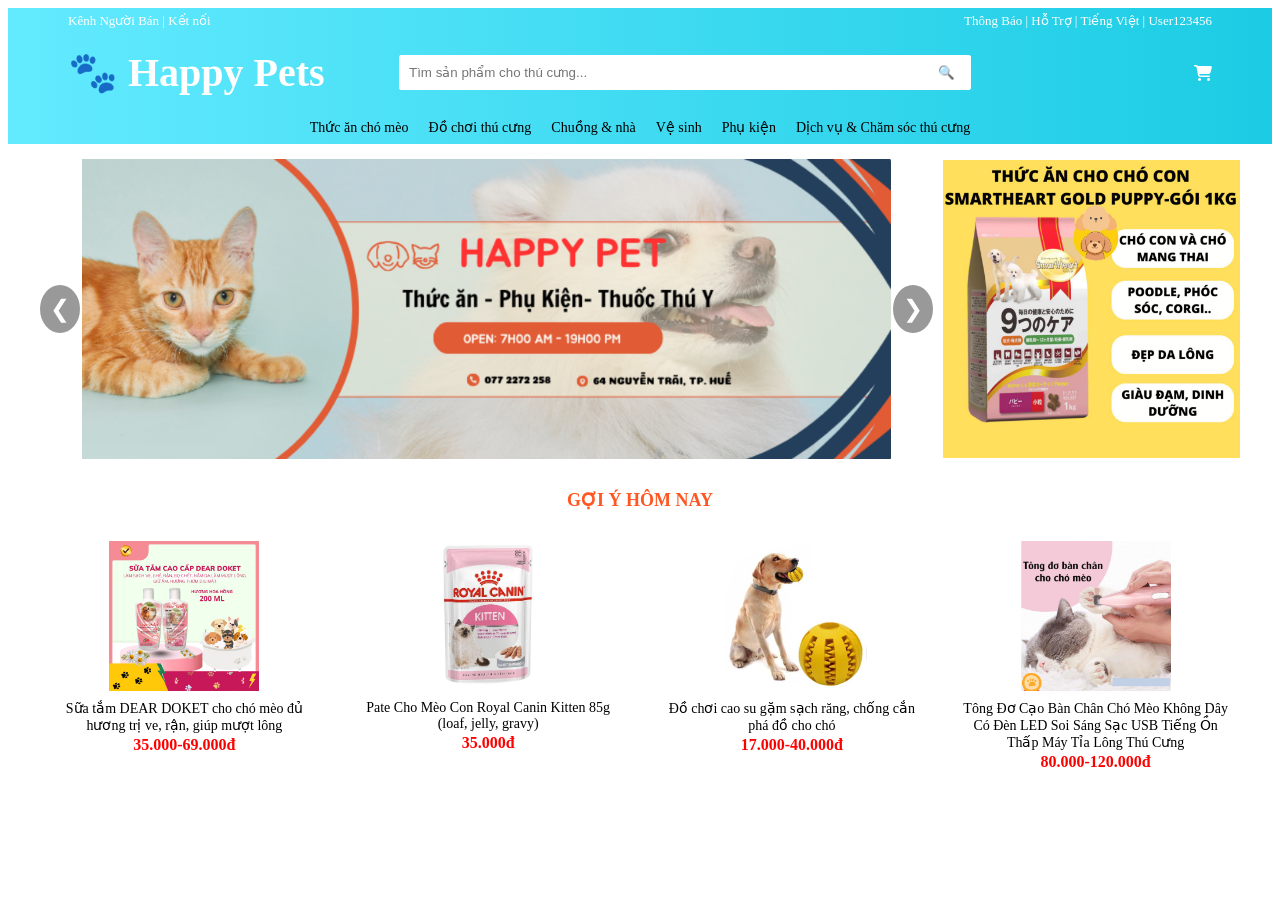
<file: index.html>
<!DOCTYPE html> 
<html lang="vi"> 
<head> 
    <meta charset="UTF-8"> 
    <title>Happy Pets</title>
    <meta name="viewport" content="width=device-width, initial-scale=1.0"> 
    <link rel="stylesheet" href="style.css">
    <link rel="stylesheet" href="https://cdnjs.cloudflare.com/ajax/libs/font-awesome/6.5.0/css/all.min.css">
</head>

<body>

<!-- HEADER -->
<div class="top-bar">
    <div class="top-left">
        Kênh Người Bán | Kết nối
    </div>
    <div class="top-right">
        Thông Báo | Hỗ Trợ | Tiếng Việt | 
        <span class="user" onclick="goUser()">User123456</span>
    </div>
</div>

<div class="main-header">
    <div class="logo">🐾 Happy Pets</div>

    <div class="search-box">
        <input id="searchInput" type="text" placeholder="Tìm sản phẩm cho thú cưng...">
        <button onclick="searchProduct()">🔍</button>
    </div>

    <div id="searchMessage" class="search-message"></div>
    <div class="cart" ></div>
    <i class="fa-solid fa-cart-shopping" onclick="goCart()"></i>
</div>

<div class="menu">
    <span>Thức ăn chó mèo</span>
    <span>Đồ chơi thú cưng</span>
    <span>Chuồng & nhà</span>
    <span>Vệ sinh</span>
    <span>Phụ kiện</span>
    <span class="service-btn" onclick="goService9()">
        Dịch vụ & Chăm sóc thú cưng
    </span>
</div>

<div class="container">
    <div class="banner-container">
        <div class="banner-left">
            <button class="prev">&#10094;</button>
            <img id="banner-img" src="8.png">
            <button class="next">&#10095;</button>
        </div>

        <div class="banner-right">
            <img src="6.jpg">
        </div>
    </div>
</div>
<script>
const products = [
    "Sữa tắm DEAR DOKET cho chó mèo đủ hương trị ve, rận, giúp mượt lông",
    "Pate Cho Mèo Con Royal Canin Kitten 85g (loaf, jelly, gravy) ",
    "Đồ chơi cao su gặm sạch răng, chống cắn phá đồ cho chó",
    "Tông Đơ Cạo Bàn Chân Chó Mèo Không Dây Có Đèn LED Soi Sáng Sạc USB Tiếng Ồn Thấp Máy Tỉa Lông Thú Cưng"
];

function searchProduct() {
    const keyword = document.getElementById("searchInput").value.toLowerCase().trim();
    const message = document.getElementById("searchMessage");

    if (keyword === "") return;

    const words = keyword.split(" ");

    const found = products.some(p => {
        const name = p.toLowerCase();
        return words.every(word => name.includes(word));
    });

    if (!found) {
        message.innerText = "Không tồn tại sản phẩm.";

        document.querySelector(".product-list").style.display = "none";
        return;
    }

    // nếu có thì hiện lại + chuyển trang
    message.innerText = "";
    document.querySelector(".product-list").style.display = "flex";

    window.location.href = "tìm kiếm.html?q=" + encodeURIComponent(keyword);
}

// Enter
document.getElementById("searchInput").addEventListener("keyup", function(e) {
    if (e.key === "Enter") {
        searchProduct();
    }
});
function goUser() {
    window.location.href = "XemVoucher.html";
}
</script>

<div class="container">
    <div class="suggest-title">GỢI Ý HÔM NAY</div>

    <div class="product-list">

    <div class="product-item" onclick="goSP3()">
        <img src="suatam.jpg">
        <p class="name">Sữa tắm DEAR DOKET cho chó mèo đủ hương trị ve, rận, giúp mượt lông</p>
        <p class="price">35.000-69.000đ</p>
    </div>

    <div class="product-item" onclick="goSP()">
        <img src="pateR.jpg">
        <p class="name">Pate Cho Mèo Con Royal Canin Kitten 85g (loaf, jelly, gravy) </p>
        <p class="price">35.000đ</p>
    </div>

    <div class="product-item" onclick="goSP2()">
        <img src="caosu.jpg">
        <p class="name">Đồ chơi cao su gặm sạch răng, chống cắn phá đồ cho chó</p>
        <p class="price">17.000-40.000đ</p>
    </div>

    <div class="product-item" onclick="goSP4()">
        <img src="tongdo.jpg">
        <p class="name">Tông Đơ Cạo Bàn Chân Chó Mèo Không Dây Có Đèn LED Soi Sáng Sạc USB Tiếng Ồn Thấp Máy Tỉa Lông Thú Cưng</p>
        <p class="price">80.000-120.000đ</p>
    </div>

</div>
<script>
    function goSP3(){
     window.location.href = "XemSP3.html";
    }
    function goSP(){
     window.location.href = "XemSP.html";
    }
    function goSP2(){
     window.location.href = "XemSP2.html";
    }
    function goSP4(){
     window.location.href = "XemSP4.html";
    }
    function goCart() {
    window.location.href = "XemGH.html";
}
</script>
</body>
</html>
</file>
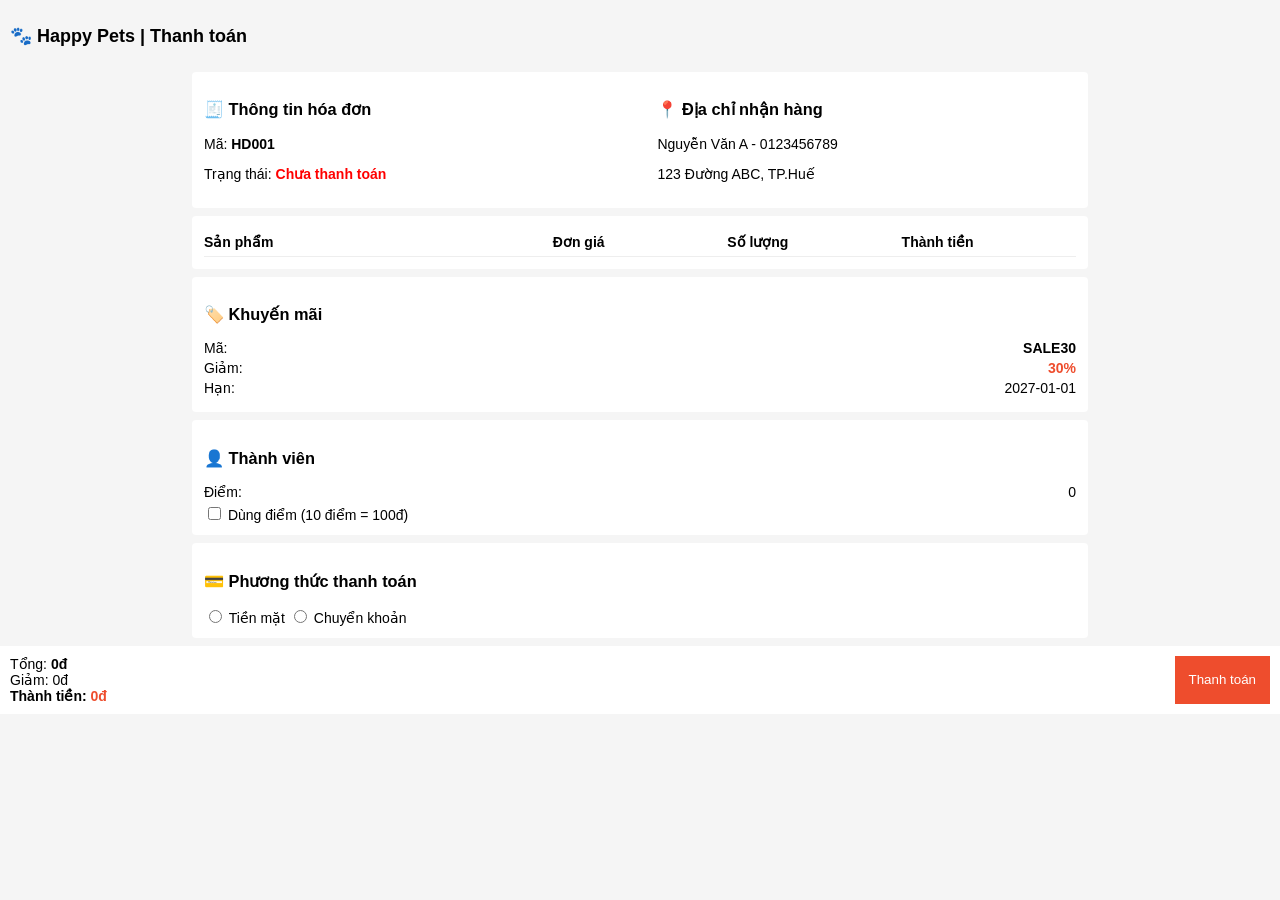
<file: payment.html>
<!DOCTYPE html>
<html lang="vi">
<head>
<meta charset="UTF-8">
<title>Thanh toán</title>

<style>
body {
  font-family: Arial;
  background: #f5f5f5;
  margin: 0;
  font-size: 14px;
}

h2 { padding: 10px; font-size: 18px; }

.container { width: 70%; margin: auto; }

.box {
  background: white;
  padding: 12px;
  margin-bottom: 8px;
  border-radius: 4px;
}

.flex { display: flex; justify-content: space-between; }
.left, .right { width: 48%; }

.status { font-weight: bold; }
.pending { color: red; }
.paid { color: green; }

.cart-header, .item {
  display: grid;
  grid-template-columns: 2fr 1fr 1fr 1fr;
  padding: 6px 0;
  border-bottom: 1px solid #eee;
}

.product { display: flex; align-items: center; }
.product img { width: 35px; margin-right: 6px; }

.footer {
  display: flex;
  justify-content: space-between;
  background: white;
  padding: 10px;
  position: sticky;
  bottom: 0;
}

button {
  background: #ee4d2d;
  color: white;
  border: none;
  padding: 6px 14px;
  cursor: pointer;
}

.highlight { color: #ee4d2d; font-weight: bold; }

.row {
  display: flex;
  justify-content: space-between;
  margin: 4px 0;
}
</style>
</head>

<body>

<h2>🐾 Happy Pets | Thanh toán</h2>

<div class="container">

  <!-- HÓA ĐƠN + ĐỊA CHỈ -->
  <div class="box flex">
    <div class="left">
      <h3>🧾 Thông tin hóa đơn</h3>
      <p>Mã: <b>HD001</b></p>
      <p>Trạng thái: 
        <span id="status" class="status pending">Chưa thanh toán</span>
      </p>
    </div>

    <div class="right">
      <h3>📍 Địa chỉ nhận hàng</h3>
      <p>Nguyễn Văn A - 0123456789</p>
      <p>123 Đường ABC, TP.Huế</p>
    </div>
  </div>

  <!-- SẢN PHẨM -->
  <div class="box">
    <div class="cart-header">
      <div><b>Sản phẩm</b></div>
      <div><b>Đơn giá</b></div>
      <div><b>Số lượng</b></div>
      <div><b>Thành tiền</b></div>
    </div>

    <!-- 👉 LOAD GIỎ -->
    <div id="cart-list"></div>
  </div>

  <!-- VOUCHER -->
  <div class="box">
    <h3>🏷️ Khuyến mãi</h3>
    <div class="row"><span>Mã:</span><b>SALE30</b></div>
    <div class="row"><span>Giảm:</span><span class="highlight">30%</span></div>
    <div class="row"><span>Hạn:</span><span id="expiry">2027-01-01</span></div>
  </div>

  <!-- ĐIỂM -->
  <div class="box">
    <h3>👤 Thành viên</h3>
    <div class="row"><span>Điểm:</span><span id="points">0</span></div>
    <label>
      <input type="checkbox" id="usePoint">
      Dùng điểm (10 điểm = 100đ)
    </label>
  </div>

  <!-- THANH TOÁN -->
  <div class="box">
    <h3>💳 Phương thức thanh toán</h3>
    <label><input type="radio" name="pay"> Tiền mặt</label>
    <label><input type="radio" name="pay"> Chuyển khoản</label>
  </div>

</div>

<!-- FOOTER -->
<div class="footer">
  <div>
    Tổng: <b id="total">0đ</b><br>
    Giảm: <span id="discount">0đ</span><br>
    <b>Thành tiền: <span id="final" class="highlight">0đ</span></b>
  </div>

  <button onclick="pay()">Thanh toán</button>
</div>

<script>
let cart = JSON.parse(localStorage.getItem("cart")) || [];
let container = document.getElementById("cart-list");

let total = 0;
let isPaid = false;

function format(v) {
  return v.toLocaleString() + "đ";
}

// 👉 LOAD GIỎ
cart.forEach(item => {
  let div = document.createElement("div");
  div.className = "item";

  let sum = item.price * item.quantity;
  total += sum;

  div.innerHTML = `
    <div class="product">
      <img src="${item.image}">
      ${item.name}
    </div>
    <div>${format(item.price)}</div>
    <div>${item.quantity}</div>
    <div>${format(sum)}</div>
  `;

  container.appendChild(div);
});

// 👉 cập nhật tổng
document.getElementById("total").innerText = format(total);
document.getElementById("final").innerText = format(total);

// 👉 THANH TOÁN
function pay() {
  const method = document.querySelector('input[name="pay"]:checked');

  if (!method) {
    alert("Vui lòng chọn phương thức thanh toán!");
    return;
  }

  if (isPaid) {
    alert("Đã thanh toán rồi!");
    return;
  }

  let discount = 0;

  // voucher
  let percent = 30;
  let expiry = new Date(document.getElementById("expiry").innerText);

  if (new Date() <= expiry) {
    discount += total * percent / 100;
  }

  // điểm
 if (document.getElementById("usePoint").checked) {
  let points = parseInt(document.getElementById("points").innerText);

  if (points < 1500) {
    alert("Không đủ điểm thành viên.");
    return;
  }

  discount += 15000; // giảm cố định 15k
}

  let final = total - discount;
  if (final < 0) final = 0;

  document.getElementById("discount").innerText = format(discount);
  document.getElementById("final").innerText = format(final);

  isPaid = true;

  document.getElementById("status").innerText = "Đã thanh toán";
  document.getElementById("status").classList.remove("pending");
  document.getElementById("status").classList.add("paid");

  alert("Thanh toán thành công!");

  // 👉 xóa giỏ
  localStorage.removeItem("cart");

  setTimeout(() => {
    window.location.href = "index.html";
  }, 1000);
}
function updateTotal() {
  let discount = 0;

  let percent = 30;
  let expiry = new Date(document.getElementById("expiry").innerText);

  if (new Date() <= expiry) {
    discount += total * percent / 100;
  }

if (document.getElementById("usePoint").checked) {
  let points = parseInt(document.getElementById("points").innerText);

  if (points < 1500) {
    alert("Không đủ điểm thành viên.");

    // ❗ bỏ tick luôn cho giống thực tế
    document.getElementById("usePoint").checked = false;
    return;
  }

  discount += 15000;
}

  let final = total - discount;
  if (final < 0) final = 0;

  document.getElementById("discount").innerText = format(discount);
  document.getElementById("final").innerText = format(final);
}
updateTotal();
document.getElementById("usePoint").addEventListener("change", updateTotal);
  function placeOrder() {

  window.location.href = "index.html";

}
</script>

</body>
</html>
</file>
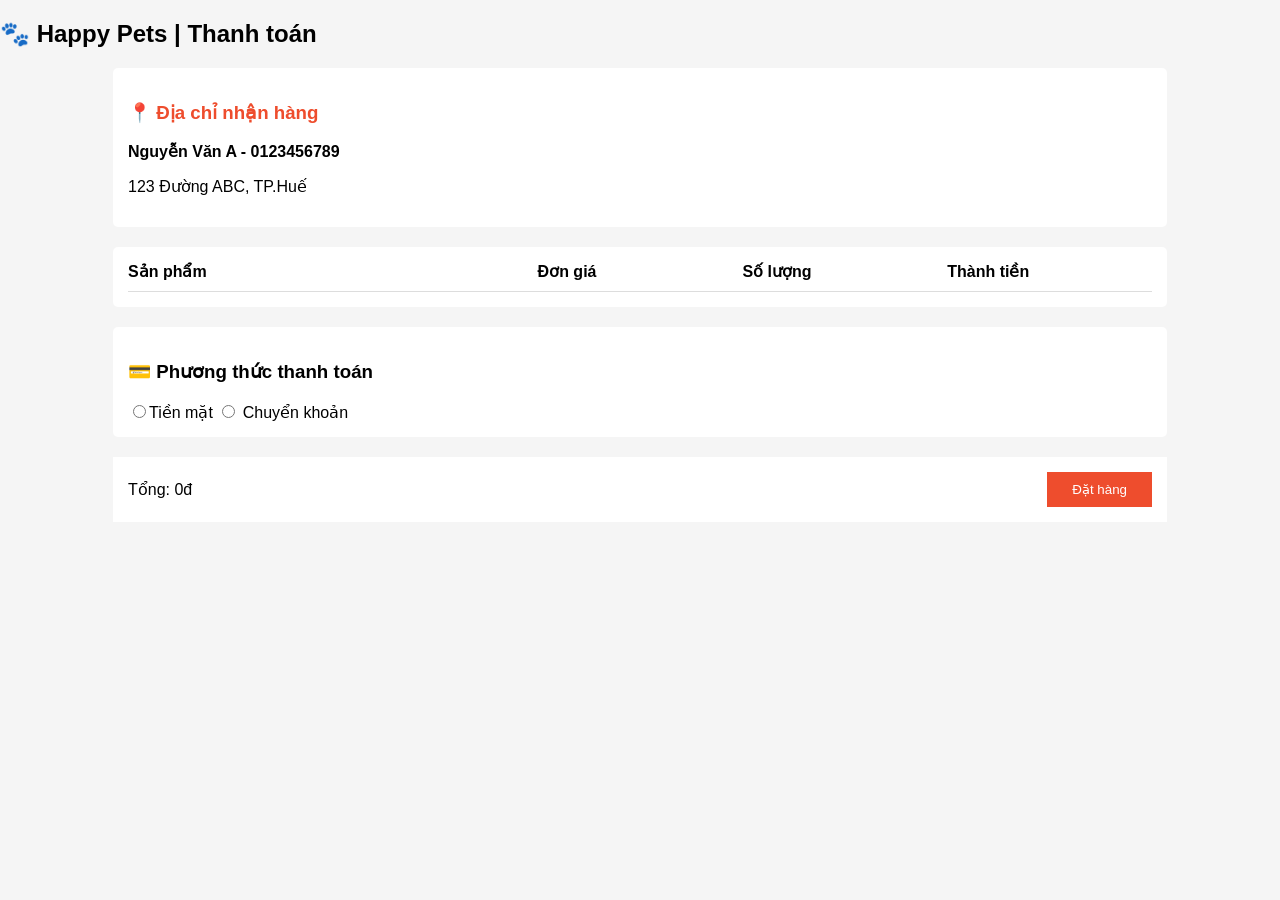
<file: ThanhToan.html>
<!DOCTYPE html>
<html lang="vi">
<head>
  <meta charset="UTF-8">
  <title>Thanh toán</title>
  <link rel="stylesheet" href="tt.css">
</head>
<body>

  <h2>🐾 Happy Pets | Thanh toán</h2>

<!-- ADDRESS -->
<div class="box address">
  <h3>📍 Địa chỉ nhận hàng</h3>
  <p><b>Nguyễn Văn A - 0123456789</b></p>
  <p>123 Đường ABC, TP.Huế</p>
</div>

<!-- PRODUCT -->
<div class="box">

  <div class="cart-header">
    <div class="sp">Sản phẩm</div>
    <div>Đơn giá</div>
    <div>Số lượng</div>
    <div>Thành tiền</div>
  </div>

  <div id="checkout-list"></div>

</div>

<!-- PAYMENT -->
<div class="box">
  <h3>💳 Phương thức thanh toán</h3>
  <label><input type="radio" name="pay">Tiền mặt</label>
  <label><input type="radio" name="pay"> Chuyển khoản</label>
</div>

<!-- TOTAL -->
<div class="footer">
  <span id="total">Tổng: 0đ</span>
  <button onclick="placeOrder()">Đặt hàng</button>
</div>

<script src="checkout.js"></script>

</body>
</html>
</file>
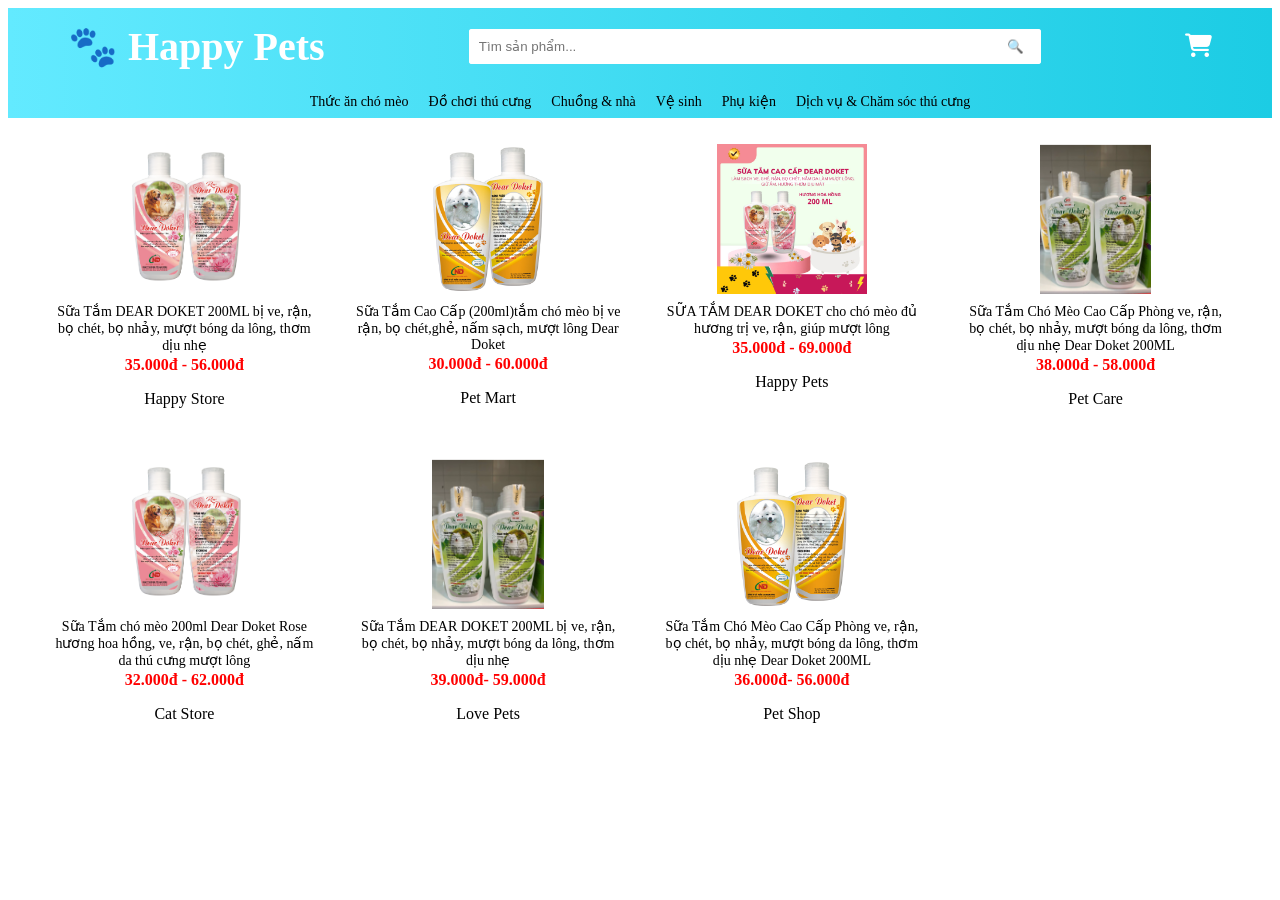
<file: tìm kiếm.html>
<!DOCTYPE html>
<html lang="vi">
<head>
    <meta charset="UTF-8">
    <title>Kết quả tìm kiếm</title>
    <link rel="stylesheet" href="style.css">
    <link rel="stylesheet" href="https://cdnjs.cloudflare.com/ajax/libs/font-awesome/6.5.0/css/all.min.css">
</head>

<body>

<div class="main-header">
    <div class="logo">🐾 Happy Pets</div>

    <div class="search-box">
        <input id="searchInput" type="text" placeholder="Tìm sản phẩm...">
        <button onclick="searchProduct()">🔍</button>
    </div>
     <div class="cart" onclick="goCart()">
    <i class="fa-solid fa-cart-shopping"></i></div>
</div>
<div class="menu">
    <span>Thức ăn chó mèo</span>
    <span>Đồ chơi thú cưng</span>
    <span>Chuồng & nhà</span>
    <span>Vệ sinh</span>
    <span>Phụ kiện</span>
    <span class="service-btn" onclick="goService9()">
        Dịch vụ & Chăm sóc thú cưng
    </span>
</div>
<div class="container">
    <p id="searchMessage" style="color:red;"></p>
    <div id="result-list" class="product-list"></div>
</div>

<script>

const productData = [
    { name: "Sữa Tắm DEAR DOKET 200ML bị ve, rận, bọ chét, bọ nhảy, mượt bóng da lông, thơm dịu nhẹ", price: "35.000đ - 56.000đ", shop: "Happy Store", img: "hong.jpg" },
    { name: "Sữa Tắm Cao Cấp (200ml)tắm chó mèo bị ve rận, bọ chét,ghẻ, nấm sạch, mượt lông Dear Doket", price: "30.000đ - 60.000đ", shop: "Pet Mart", img: "vang.jpg" },
    { name: "SỮA TẮM DEAR DOKET cho chó mèo đủ hương trị ve, rận, giúp mượt lông", price: "35.000đ - 69.000đ", shop: "Happy Pets", img: "suatam.jpg" },
    { name: "Sữa Tắm Chó Mèo Cao Cấp Phòng ve, rận, bọ chét, bọ nhảy, mượt bóng da lông, thơm dịu nhẹ Dear Doket 200ML", price: "38.000đ - 58.000đ", shop: "Pet Care", img: "xanh.png" },
    { name: "Sữa Tắm chó mèo 200ml Dear Doket Rose hương hoa hồng, ve, rận, bọ chét, ghẻ, nấm da thú cưng mượt lông", price: "32.000đ - 62.000đ", shop: "Cat Store", img: "hong.jpg" },
    { name: "Sữa Tắm DEAR DOKET 200ML bị ve, rận, bọ chét, bọ nhảy, mượt bóng da lông, thơm dịu nhẹ", price: "39.000đ- 59.000đ", shop: "Love Pets", img: "xanh.png" },
    { name: "Sữa Tắm Chó Mèo Cao Cấp Phòng ve, rận, bọ chét, bọ nhảy, mượt bóng da lông, thơm dịu nhẹ Dear Doket 200ML", price: "36.000đ- 56.000đ", shop: "Pet Shop", img: "vang.jpg" }
];

const params = new URLSearchParams(window.location.search);
const keyword = params.get("q")?.toLowerCase() || "";

document.getElementById("searchInput").value = keyword;

const resultList = document.getElementById("result-list");
const message = document.getElementById("searchMessage");

let found = false;

const words = keyword.split(" ");

productData.forEach(p => {
    const name = p.name.toLowerCase();

    if (words.every(word => name.includes(word))) {
        found = true;

        const item = document.createElement("div");
        item.className = "product-item";

        item.innerHTML = `
        <div onclick="goDetail('${p.shop}')" style="cursor:pointer;">
            <img src="${p.img}">
            <p class="name">${p.name}</p>
            <p class="price">${p.price}</p>
            <p class="shop">${p.shop}</p>
        </div>
`;

        resultList.appendChild(item);
    }
});

if (!found) {
    message.innerText = "Không tồn tại sản phẩm.";
}

function searchProduct() {
    const keyword = document.getElementById("searchInput").value.trim();
    if (keyword === "") return;

    window.location.href = "timkiem.html?q=" + encodeURIComponent(keyword);
}

// Enter
document.getElementById("searchInput").addEventListener("keyup", function(e) {
    if (e.key === "Enter") {
        searchProduct();
    }
});
function goDetail(shop) {

    if (shop === "Happy Store") {
        window.location.href = "XemSP1.html";
    }

    else if (shop === "Pet Mart") {
        window.location.href = "XemSP3.html";
    }

    else if (shop === "Happy Pets") {
        window.location.href = "XemSP3.html";
    }

    else if (shop === "Pet Care") {
        window.location.href = "XemSP3.html";
    }

    else if (shop === "Cat Store") {
        window.location.href = "XemSP3.html";
    }

    else if (shop === "Love Pets") {
        window.location.href = "XemSP3.html";
    }

    else if (shop === "Pet Shop") {
        window.location.href = "XemSP3.html";
    }
}
function goCart() {
    window.location.href = "XemGH.html";
}
</script>

</body>
</html>
</file>
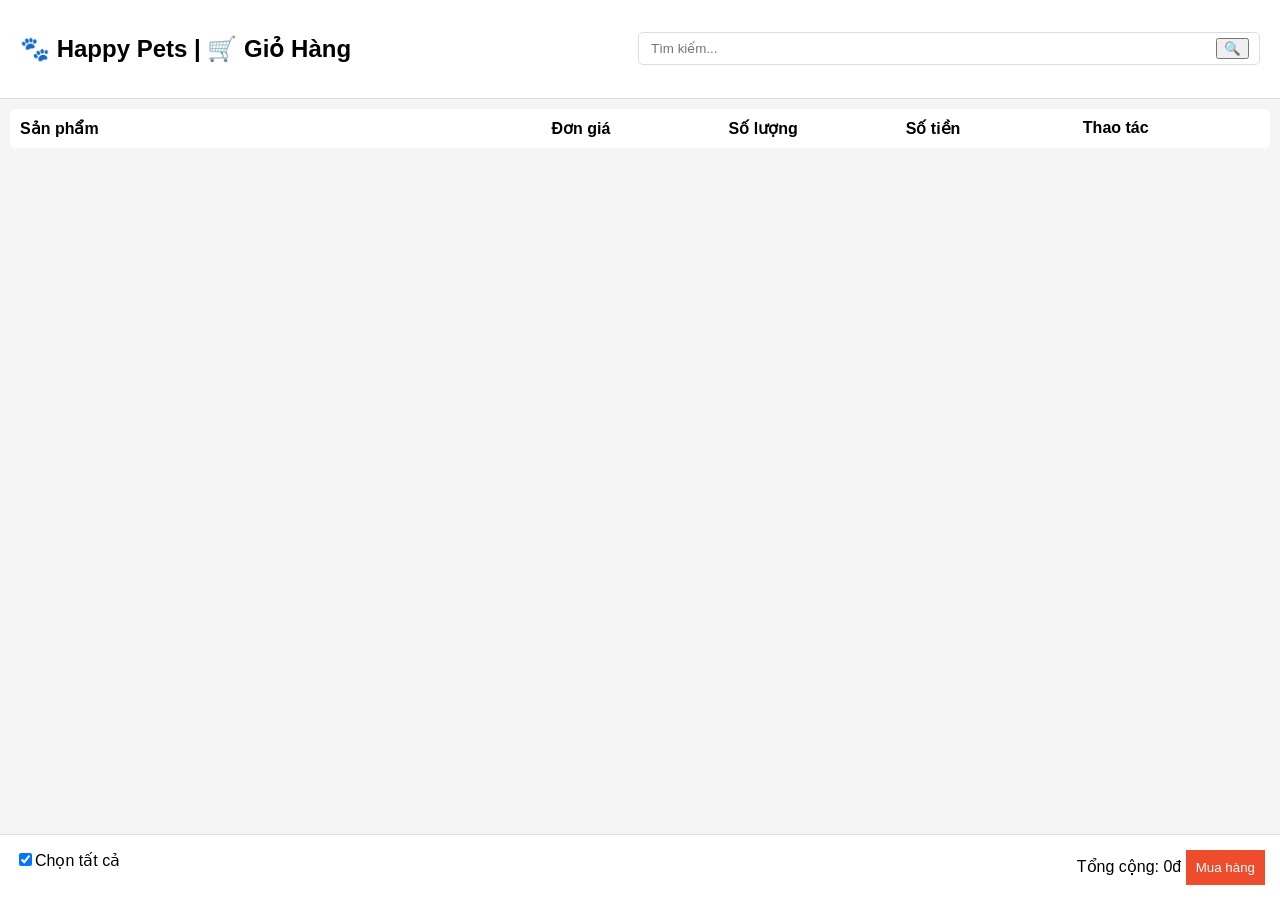
<file: XemGH.html>
<!DOCTYPE html>
<html lang="vi">
<head>
  <meta charset="UTF-8" />
  <title>Xem giỏ hàng</title>
  <link rel="stylesheet" href="cart.css" />
  <link rel="stylesheet" href="https://cdnjs.cloudflare.com/ajax/libs/font-awesome/6.5.0/css/all.min.css">
</head>

<body>

  <!-- HEADER -->
<div class="header">

  <div class="title">
    <h2>🐾 Happy Pets | 🛒 Giỏ Hàng</h2>
  </div>

  <div class="search-box">
    <input type="text" id="searchInput" placeholder="Tìm kiếm...">
    <button onclick="searchCart()">🔍</button>
  </div>

</div>

  <!-- TABLE HEADER -->
  <div class="cart-header">
    <div class="col sp">Sản phẩm</div>
    <div class="col">Đơn giá</div>
    <div class="col">Số lượng</div>
    <div class="col">Số tiền</div>
    <div class="col">Thao tác</div>
  </div>

  <!-- LIST -->
  <div id="cart-list"></div>

  <!-- FOOTER -->
  <div class="cart-footer">
    <div class="left">
      <input
        type="checkbox"
        id="check-all"
        onchange="checkAllProducts()"
        checked>Chọn tất cả
    </div>

    <div class="right">
      <span id="total-price">Tổng cộng: 0đ</span>
      <button onclick="goCheckout()">Mua hàng</button>
    </div>
  </div>

  <!-- JS -->
  <script>
  function loadCart() {
    let cart = JSON.parse(localStorage.getItem("cart")) || [];
    let container = document.getElementById("cart-list");
    let total = 0;

    container.innerHTML = "";

    cart.forEach((item, index) => {
      if(item.checked === undefined){
        item.checked = true;
      }

      let subtotal = item.price * item.quantity;
      total += subtotal;

      let div = document.createElement("div");
      div.className = "cart-item";

      div.innerHTML = `

<div class="product-info">
  <input
  type="checkbox"
  class="item-check"
  ${item.checked ? "checked" : ""}
  onchange="toggleCheck(${index}, this.checked)"
  >
  <img src="${item.image}">
  <span>${item.name}</span>
</div>
<div class="col">
  ${item.price.toLocaleString()}đ
</div>
<div class="col">
  <div class="qty-box">
    <button onclick="changeQty(${index}, -1)">-</button>
    <span>${item.quantity}</span>
    <button onclick="changeQty(${index}, 1)">+</button>
  </div>
</div>
<div class="col subtotal">
  ${subtotal.toLocaleString()}đ
</div>
<div class="col">
  <button onclick="removeItem(${index})">
    Xóa
  </button>
</div>
`;
      container.appendChild(div);
    });
    updateTotal();
localStorage.setItem(
  "cart",
  JSON.stringify(cart)
);
  }

  function changeQty(index, change) {
    let cart = JSON.parse(localStorage.getItem("cart")) || [];

    cart[index].quantity += change;

    if (cart[index].quantity <= 0) {
      cart.splice(index, 1);
    }

    localStorage.setItem("cart", JSON.stringify(cart));
    loadCart();
  }

  function removeItem(index) {
    let cart = JSON.parse(localStorage.getItem("cart")) || [];
    cart.splice(index, 1);
    localStorage.setItem("cart", JSON.stringify(cart));
    loadCart();
  }
function toggleCheck(index, checked) {

  let cart =
    JSON.parse(localStorage.getItem("cart")) || [];

  cart[index].checked = checked;

  localStorage.setItem(
    "cart",
    JSON.stringify(cart)
  );

  updateTotal();
}
  loadCart();

  function goCheckout() {
  let cart = JSON.parse(localStorage.getItem("cart")) || [];

  if (cart.length === 0) {
    alert("Giỏ hàng trống!");
    return;
  }

  window.location.href = "payment.html";
}
function searchCart() {

  let keyword = document
    .getElementById("searchInput")
    .value
    .toLowerCase()
    .trim();

  let items = document.querySelectorAll(".cart-item");

  items.forEach(item => {

    let text = item.innerText.toLowerCase();

    if (text.includes(keyword)) {
      item.style.display = "flex";
    } 
    
    else {
      item.style.display = "none";
    }

  });
}

document.getElementById("searchInput")
.addEventListener("keyup", function(e){

    if(e.key === "Enter"){
        searchCart();
    }

});
function updateTotal() {
  let checks = document.querySelectorAll(".item-check");
  let subtotals = document.querySelectorAll(".subtotal");
  let total = 0;
  checks.forEach((check, index) => {
    if (check.checked) {
      let money = subtotals[index]
      .innerText
      .replace(/[^\d]/g, "");
      total += Number(money);
    }
  });

  document.getElementById("total-price").innerText =
    "Tổng cộng: " + total.toLocaleString() + "đ";
}
function checkAllProducts() {

  let isChecked =
    document.getElementById("check-all").checked;

  let checks =
    document.querySelectorAll(".item-check");

  let cart =
    JSON.parse(localStorage.getItem("cart")) || [];

  checks.forEach((check, index) => {

    check.checked = isChecked;

    cart[index].checked = isChecked;

  });

  localStorage.setItem(
    "cart",
    JSON.stringify(cart)
  );

  updateTotal();
}
</script>

</body>
</html>
</file>
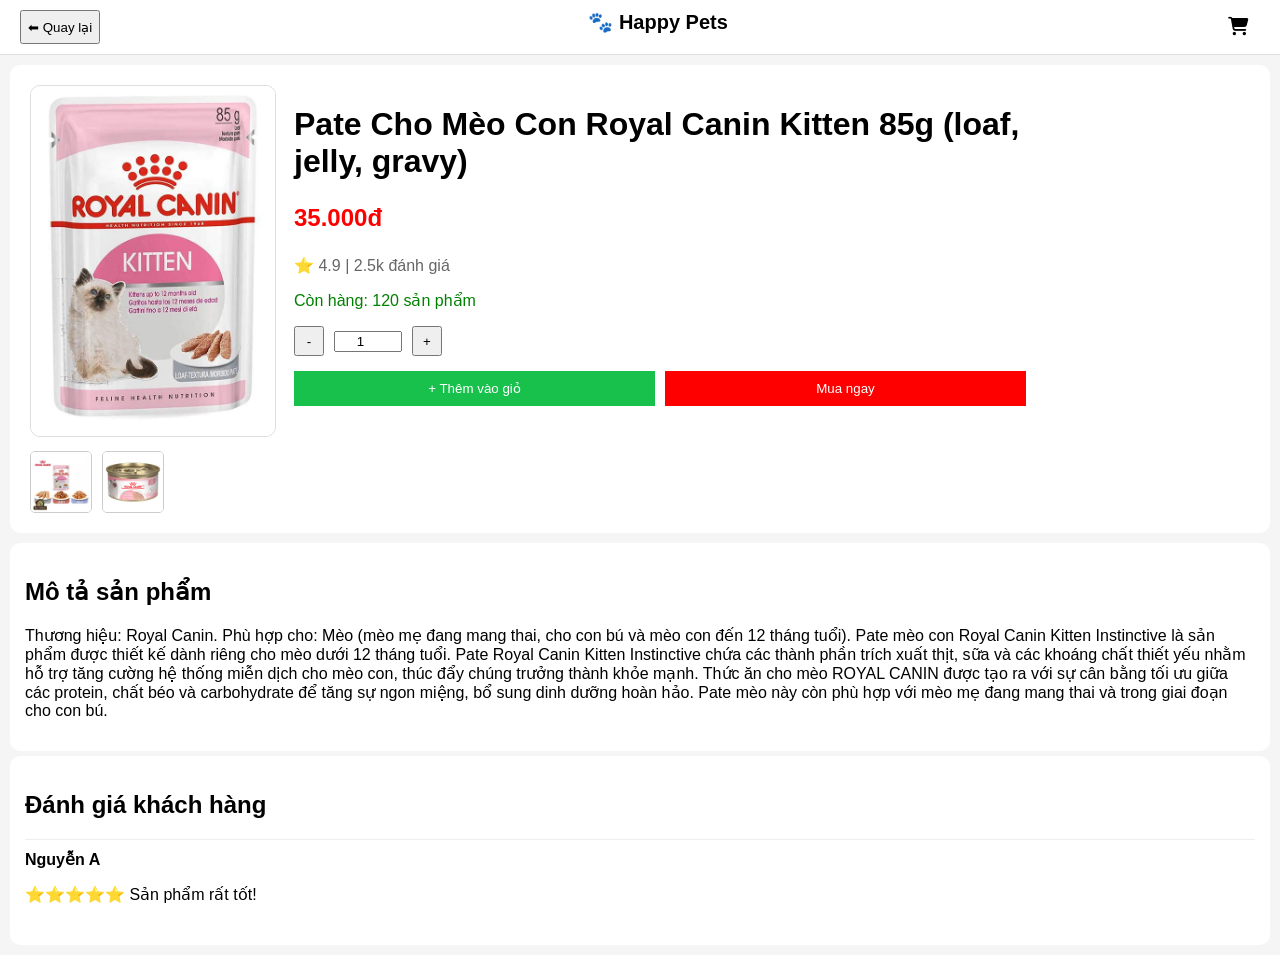
<file: XemSP.html>
<!DOCTYPE html>
<html lang="vi">
<head>
  <meta charset="UTF-8" />
  <title>Xem sản phẩm</title>
  <link rel="stylesheet" href="spham.css" />
  <link rel="stylesheet" href="https://cdnjs.cloudflare.com/ajax/libs/font-awesome/6.5.0/css/all.min.css">
</head>

<body>

  <!-- TOP BAR -->
  <div class="top-bar">
    <button onclick="window.location.href='giao diện chính.html'">⬅ Quay lại</button>
    <div class="logo">🐾 Happy Pets</div>
    <div class="cart" onclick="goCart()">
      <i class="fa-solid fa-cart-shopping"></i>
    </div>
</div>
  </div>

  <!-- MAIN -->
  <div class="container">

    <!-- LEFT: IMAGE -->
    <div class="image-box">
      <img src="pateR.jpg" alt="product" class="main-img" />

      <div class="thumbs">
        <img src="pateRR.jpg" />
        <img src="R.webp" />
      </div>
    </div>

    <!-- RIGHT: INFO -->
    <div class="info-box">

      <h1> Pate Cho Mèo Con Royal Canin Kitten 85g (loaf, jelly, gravy) </h1>

      <p class="price">35.000đ</p>

      <p class="rating">⭐ 4.9 | 2.5k đánh giá</p>

      <p class="stock">Còn hàng: 120 sản phẩm</p>

      <!-- QUANTITY -->
      <div class="qty">
        <button>-</button>
        <input type="number" value="1" />
        <button>+</button>
      </div>

      <!-- BUTTONS -->
      <div class="actions">
        <button class="cart-btn" onclick="addToCart()">+ Thêm vào giỏ</button>
        <button class="buy-btn">Mua ngay</button>
      </div>

    </div>

  </div>

  <!-- DESCRIPTION -->
  <div class="desc">
    <h2>Mô tả sản phẩm</h2>
    <p>
      Thương hiệu: Royal Canin. Phù hợp cho: Mèo (mèo mẹ đang mang thai, cho con bú và mèo con đến 12 tháng tuổi). Pate mèo con Royal Canin Kitten Instinctive là sản phẩm được thiết kế dành riêng cho mèo dưới 12 tháng tuổi. Pate Royal Canin Kitten Instinctive chứa các thành phần trích xuất thịt, sữa và các khoáng chất thiết yếu nhằm hỗ trợ tăng cường hệ thống miễn dịch cho mèo con, thúc đẩy chúng trưởng thành khỏe mạnh. Thức ăn cho mèo ROYAL CANIN được tạo ra với sự cân bằng tối ưu giữa các protein, chất béo và carbohydrate để tăng sự ngon miệng, bổ sung dinh dưỡng hoàn hảo. Pate mèo này còn phù hợp với mèo mẹ đang mang thai và trong giai đoạn cho con bú.
    </p>
  </div>

  <!-- REVIEWS -->
  <div class="reviews">
    <h2>Đánh giá khách hàng</h2>

    <div class="review-item">
      <b>Nguyễn A</b>
      <p>⭐⭐⭐⭐⭐ Sản phẩm rất tốt!</p>
    </div>


  </div>
<script>
  function goCart() {
    window.location.href = "XemGH.html";
}
function addToCart() {
  const name = document.querySelector(".info-box h1").innerText;
  const price = 35000;
  const quantity = parseInt(document.querySelector(".qty input").value);
  const image = document.querySelector(".main-img").src;

  const product = {
    id: 1, // sản phẩm 1
    name: name,
    price: price,
    quantity: quantity,
    image: image
  };

  let cart = JSON.parse(localStorage.getItem("cart")) || [];

  let existing = cart.find(item => item.id === product.id);

  if (existing) {
    existing.quantity += quantity;
  } else {
    cart.push(product);
  }

  localStorage.setItem("cart", JSON.stringify(cart));
  alert("Đã thêm vào giỏ hàng!");
}
</script>
</body>
</html>
</file>
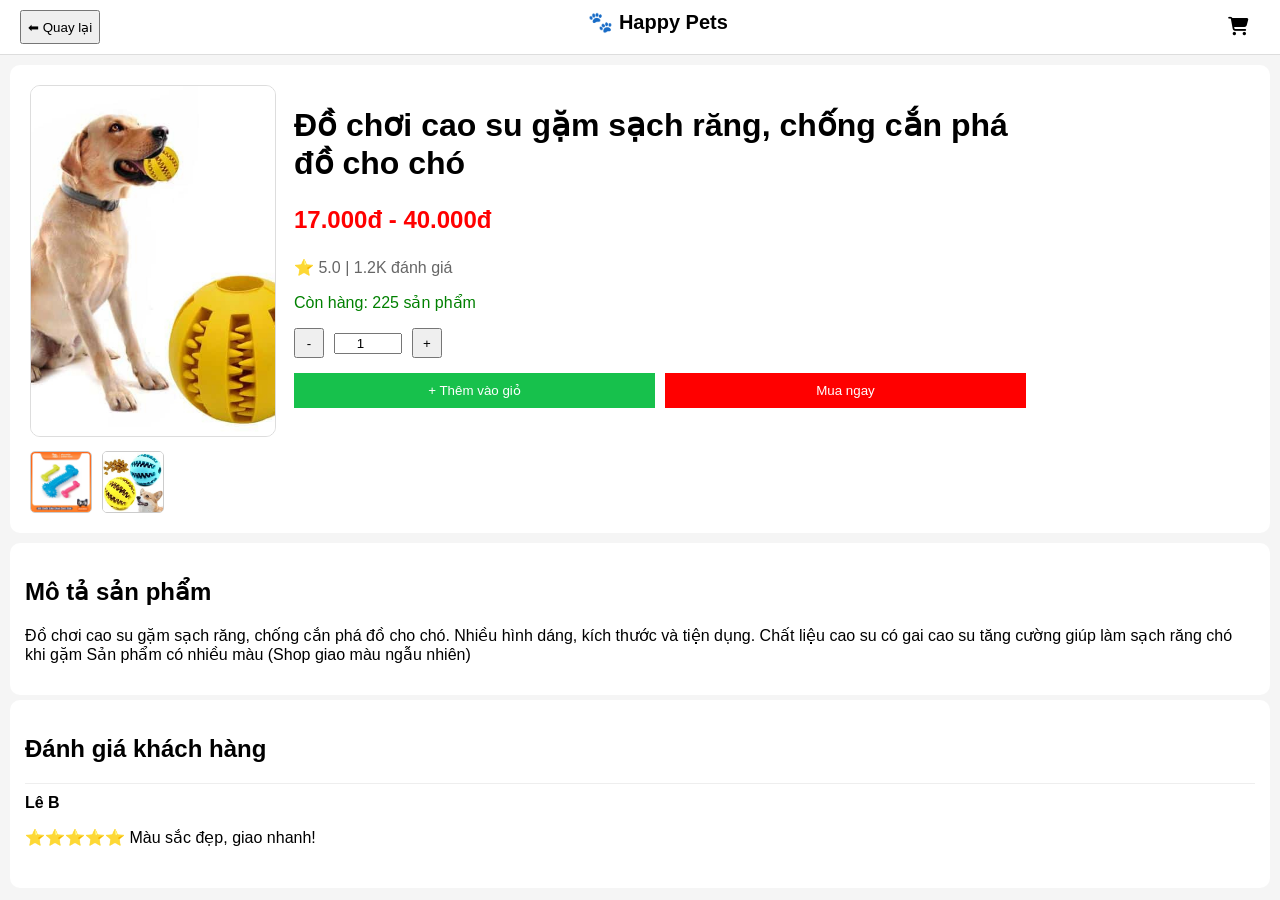
<file: XemSP2.html>
<!DOCTYPE html>
<html lang="vi">
<head>
  <meta charset="UTF-8" />
  <title>Xem sản phẩm</title>
  <link rel="stylesheet" href="spham.css" />
  <link rel="stylesheet" href="https://cdnjs.cloudflare.com/ajax/libs/font-awesome/6.5.0/css/all.min.css">
</head>

<body>

  <!-- TOP BAR -->
  <div class="top-bar">
    <button onclick="window.location.href='giao diện chính.html'">⬅ Quay lại</button>
    <div class="logo">🐾 Happy Pets</div>
    <div class="cart" onclick="goCart()">
    <i class="fa-solid fa-cart-shopping"></i>
</div>
</div>
  </div>

  <!-- MAIN -->
  <div class="container">

    <!-- LEFT: IMAGE -->
    <div class="image-box">
      <img src="caosu.jpg" alt="product" class="main-img" />

      <div class="thumbs">
        <img src="xuong.webp" />
        <img src="ngam.jpg" />
      </div>
    </div>

    <!-- RIGHT: INFO -->
    <div class="info-box">

      <h1> Đồ chơi cao su gặm sạch răng, chống cắn phá đồ cho chó </h1>

      <p class="price">17.000đ - 40.000đ</p>

      <p class="rating">⭐ 5.0 | 1.2K đánh giá</p>

      <p class="stock">Còn hàng: 225 sản phẩm</p>

      <!-- QUANTITY -->
      <div class="qty">
        <button>-</button>
        <input type="number" value="1" />
        <button>+</button>
      </div>

      <!-- BUTTONS -->
      <div class="actions">
        <button class="cart-btn" onclick="addToCart()">+ Thêm vào giỏ</button>
        <button class="buy-btn">Mua ngay</button>
      </div>

    </div>

  </div>

  <!-- DESCRIPTION -->
  <div class="desc">
    <h2>Mô tả sản phẩm</h2>
    <p>
      Đồ chơi cao su gặm sạch răng, chống cắn phá đồ cho chó. Nhiều hình dáng, kích thước và tiện dụng. Chất liệu cao su có gai cao su tăng cường giúp làm sạch răng chó khi gặm



Sản phẩm có nhiều màu (Shop giao màu ngẫu nhiên)
    </p>
  </div>

  <!-- REVIEWS -->
  <div class="reviews">
    <h2>Đánh giá khách hàng</h2>

    <div class="review-item">
      <b>Lê B</b>
      <p>⭐⭐⭐⭐⭐ Màu sắc đẹp, giao nhanh!</p>
    </div>


  </div>
<script>
function addToCart() {
  const name = document.querySelector(".info-box h1").innerText;
  const price = 17000; 
  const quantity = parseInt(document.querySelector(".qty input").value);
  const image = document.querySelector(".main-img").src;

  const product = {
    id: 2,
    name: name,
    price: price,
    quantity: quantity,
    image: image
  };

  let cart = JSON.parse(localStorage.getItem("cart")) || [];

  let existing = cart.find(item => item.id === product.id);

  if (existing) {
    existing.quantity += quantity;
  } else {
    cart.push(product);
  }

  localStorage.setItem("cart", JSON.stringify(cart));
  alert("Đã thêm vào giỏ hàng!");
}
function goCart() {
    window.location.href = "XemGH.html";
}
</script>
</body>
</html>
</file>
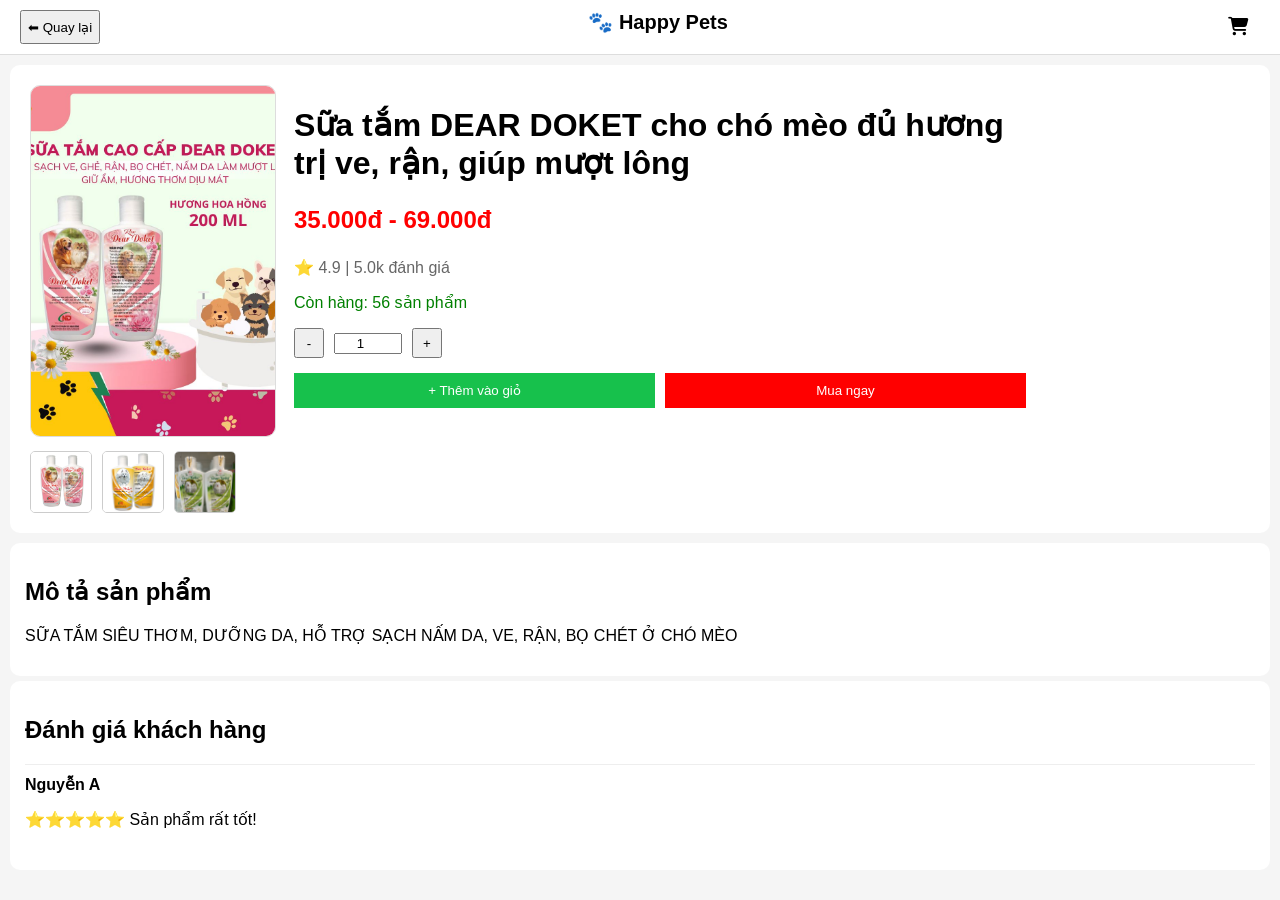
<file: XemSP3.html>
<!DOCTYPE html>
<html lang="vi">
<head>
  <meta charset="UTF-8" />
  <title>Xem sản phẩm</title>
  <link rel="stylesheet" href="spham.css" />
  <link rel="stylesheet" href="https://cdnjs.cloudflare.com/ajax/libs/font-awesome/6.5.0/css/all.min.css">
</head>

<body>

  <!-- TOP BAR -->
  <div class="top-bar">
    <button onclick="window.location.href='tìm kiếm.html'">⬅ Quay lại</button>
    <div class="logo">🐾 Happy Pets</div>
    <div class="cart" onclick="goCart()">
    <i class="fa-solid fa-cart-shopping"></i>
  </div>
   
</div>
  </div>

  <!-- MAIN -->
  <div class="container">

    <!-- LEFT: IMAGE -->
    <div class="image-box">
      <img src="suatam.jpg" alt="product" class="main-img" />

      <div class="thumbs">
        <img src="hong.jpg" />
        <img src="vang.jpg" />
        <img src="xanh.png" />
      </div>
    </div>

    <!-- RIGHT: INFO -->
    <div class="info-box">

      <h1> Sữa tắm DEAR DOKET cho chó mèo đủ hương trị ve, rận, giúp mượt lông </h1>

      <p class="price">35.000đ - 69.000đ</p>

      <p class="rating">⭐ 4.9 | 5.0k đánh giá</p>

      <p class="stock">Còn hàng: 56 sản phẩm</p>

      <!-- QUANTITY -->
      <div class="qty">
        <button>-</button>
        <input type="number" value="1" />
        <button>+</button>
      </div>

      <!-- BUTTONS -->
      <div class="actions">
        <button class="cart-btn" onclick="addToCart()">+ Thêm vào giỏ</button>
        <button class="buy-btn">Mua ngay</button>
      </div>

    </div>

  </div>

  <!-- DESCRIPTION -->
  <div class="desc">
    <h2>Mô tả sản phẩm</h2>
    <p>
      SỮA TẮM SIÊU THƠM, DƯỠNG DA, HỖ TRỢ SẠCH NẤM DA, VE, RẬN, BỌ CHÉT Ở CHÓ MÈO
    </p>
  </div>

  <!-- REVIEWS -->
  <div class="reviews">
    <h2>Đánh giá khách hàng</h2>

    <div class="review-item">
      <b>Nguyễn A</b>
      <p>⭐⭐⭐⭐⭐ Sản phẩm rất tốt!</p>
    </div>


  </div>
<script>
function addToCart() {
  const name = document.querySelector(".info-box h1").innerText;
  const price = 35000;
  const quantity = parseInt(document.querySelector(".qty input").value);

  let image = document.querySelector(".main-img").getAttribute("src");

  if (image.includes("file:///")) {
    image = image.split("/").pop(); 
  }

  if (image.includes("github.io")) {
    image = image.split("/").pop();   }

  const product = {
    id: 3,
    name: name,
    price: price,
    quantity: quantity,
    image: image
  };

  let cart = JSON.parse(localStorage.getItem("cart")) || [];

  let existing = cart.find(item => item.id === product.id);

  if (existing) {
    existing.quantity += quantity;
  } else {
    cart.push(product);
  }

  localStorage.setItem("cart", JSON.stringify(cart));
  alert("Đã thêm vào giỏ hàng!");
}
function goCart() {
  window.location.href = "XemGH.html";
}
</script>
</body>
</html>
</file>
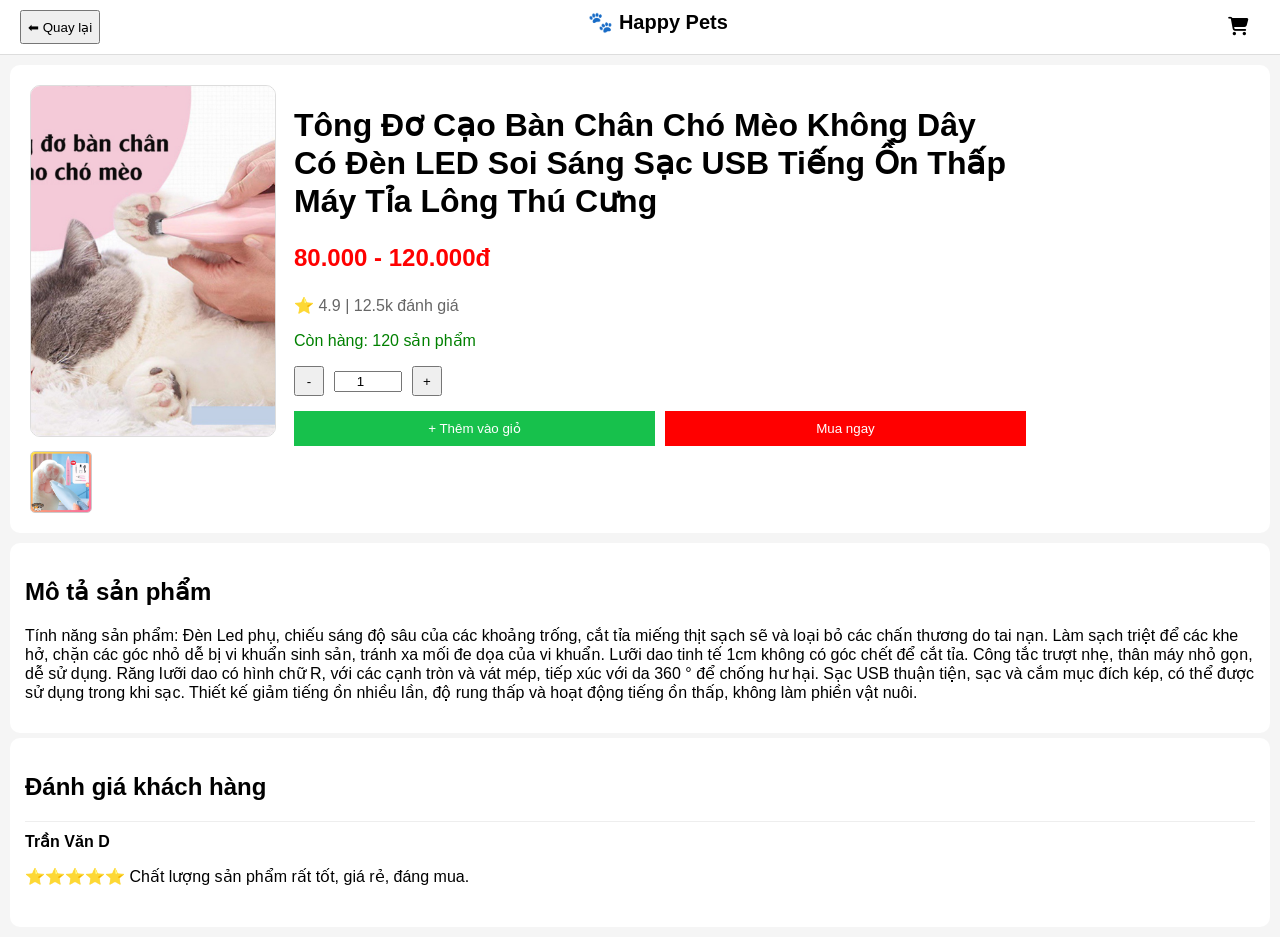
<file: XemSP4.html>
<!DOCTYPE html>
<html lang="vi">
<head>
  <meta charset="UTF-8" />
  <title>Xem sản phẩm</title>
  <link rel="stylesheet" href="spham.css" />
  <link rel="stylesheet" href="https://cdnjs.cloudflare.com/ajax/libs/font-awesome/6.5.0/css/all.min.css">
</head>

<body>

  <!-- TOP BAR -->
  <div class="top-bar">
    <button onclick="window.location.href='giao diện chính.html'">⬅ Quay lại</button>
    <div class="logo">🐾 Happy Pets</div>
    <div class="cart" onclick="goCart()">
    <i class="fa-solid fa-cart-shopping"></i>
</div>
</div>
  </div>

  <!-- MAIN -->
  <div class="container">

    <!-- LEFT: IMAGE -->
    <div class="image-box">
      <img src="tongdo.jpg" alt="product" class="main-img" />

      <div class="thumbs">
        <img src="tongxanh.webp" />
      </div>
    </div>

    <!-- RIGHT: INFO -->
    <div class="info-box">

      <h1> Tông Đơ Cạo Bàn Chân Chó Mèo Không Dây Có Đèn LED Soi Sáng Sạc USB Tiếng Ồn Thấp Máy Tỉa Lông Thú Cưng </h1>

      <p class="price">80.000 - 120.000đ</p>

      <p class="rating">⭐ 4.9 | 12.5k đánh giá</p>

      <p class="stock">Còn hàng: 120 sản phẩm</p>

      <!-- QUANTITY -->
      <div class="qty">
        <button>-</button>
        <input type="number" value="1" />
        <button>+</button>
      </div>

      <!-- BUTTONS -->
      <div class="actions">
        <button class="cart-btn" onclick="addToCart()">+ Thêm vào giỏ</button>
        <button class="buy-btn">Mua ngay</button>
      </div>

    </div>

  </div>

  <!-- DESCRIPTION -->
  <div class="desc">
    <h2>Mô tả sản phẩm</h2>
    <p>
      Tính năng sản phẩm:
        Đèn Led phụ, chiếu sáng độ sâu của các khoảng trống, cắt tỉa miếng thịt sạch sẽ và loại bỏ các chấn thương do tai nạn.
        Làm sạch triệt để các khe hở, chặn các góc nhỏ dễ bị vi khuẩn sinh sản, tránh xa mối đe dọa của vi khuẩn.
        Lưỡi dao tinh tế 1cm không có góc chết để cắt tỉa.
        Công tắc trượt nhẹ, thân máy nhỏ gọn, dễ sử dụng.
        Răng lưỡi dao có hình chữ R, với các cạnh tròn và vát mép, tiếp xúc với da 360 ° để chống hư hại.
        Sạc USB thuận tiện, sạc và cắm mục đích kép, có thể được sử dụng trong khi sạc.
        Thiết kế giảm tiếng ồn nhiều lần, độ rung thấp và hoạt động tiếng ồn thấp, không làm phiền vật nuôi.
    </p>
  </div>

  <!-- REVIEWS -->
  <div class="reviews">
    <h2>Đánh giá khách hàng</h2>

    <div class="review-item">
      <b>Trần Văn D</b>
      <p>⭐⭐⭐⭐⭐ Chất lượng sản phẩm rất tốt, giá rẻ, đáng mua.</p>
    </div>


  </div>
<script>
function addToCart() {
  const name = document.querySelector(".info-box h1").innerText;
  const price = 89000;
  const quantity = parseInt(document.querySelector(".qty input").value);
  const image = document.querySelector(".main-img").src;

  const product = {
    id: 4, 
    name: name,
    price: price,
    quantity: quantity,
    image: image
  };

  let cart = JSON.parse(localStorage.getItem("cart")) || [];

  let existing = cart.find(item => item.id === product.id);

  if (existing) {
    existing.quantity += quantity;
  } else {
    cart.push(product);
  }

  localStorage.setItem("cart", JSON.stringify(cart));
  alert("Đã thêm vào giỏ hàng!");
}
function goCart() {
    window.location.href = "XemGH.html";
}
</script>
</body>
</html>
</file>
<file: style.css>
/* TOP BAR */
.top-bar {
    display: flex;
    justify-content: space-between;
    padding: 5px 60px;
    font-size: 13px;
    background: linear-gradient(to right, #63eaff, #1ccce4);
    color: #fff;
}

/* MAIN HEADER */
.main-header {
    display: flex;
    align-items: center;
    justify-content: space-between;
    padding: 15px 60px;
    background: linear-gradient(to right, #63eaff, #1ccce4);
    color: white;
}

/* LOGO */
.logo {
    font-size: 40px;
    font-weight: bold;
}

/* SEARCH */
.search-box {
    display: flex;
    width: 50%;
    background: #fff;
    border-radius: 3px;
    overflow: hidden;
}

.search-box input {
    flex: 1;
    padding: 10px;
    border: none;
    outline: none;
}

.search-box button {
    width: 50px;
    border: none;
    background: #ffff;
    color: white;
    cursor: pointer;
}

/* CART */
.cart {
    font-size: 24px;
    cursor: pointer;
}

/* MENU */
.menu {
    display: flex;
    justify-content: center;  
    align-items: center;
    gap: 20px;

    padding: 8px 60px;
    background: linear-gradient(to right, #63eaff, #1ccce4);
    font-size: 14px;
}

.menu span {
    white-space: nowrap;
    cursor: pointer;
}
.banner {
    position: relative;
    width: 100%;
    height: 200px;
    overflow: hidden;
}

.banner img {
    width: 100%;
    height: 100%;
    object-fit: contain;
}

/* nút */
.prev, .next {
    position: absolute;
    top: 50%;
    transform: translateY(-50%);
    background: rgba(0,0,0,0.4);
    color: white;
    border: none;
    font-size: 24px;
    padding: 10px;
    cursor: pointer;
    border-radius: 50%;
}

.prev { left: 0; }
.next { right: 0; }

.container {
    width: 1200px;       
    margin: 0 auto;       
}

/* banner layout */
.banner-container {
    display: flex;
    gap: 10px;
    margin-top: 15px;
}

/* trái */
.banner-left {
    flex: 3;
    position: relative;
    width: fit-content;   
    margin: 0 auto; 
}

.banner-left img {      
    display: block;
    margin: 0 auto; 
    width: 100%;
    height: 300px;
    object-fit: contain;
}

.banner-right {
    flex: 1;
    display: flex;
    flex-direction: column;
    gap: 10px;
}

.banner-right img {
    width: 100%;
    height: 300px;
    object-fit: contain;
}
/* tiêu đề */
.suggest-title {
    margin: 20px 0 10px;
    padding: 10px;
    text-align: center;

    font-weight: bold;
    font-size: 18px;
    color: #ff5722; /* hoặc xanh bạn đang dùng */

    background: #fff;
    border-radius: 5px;
}

/* danh sách sản phẩm */
.product-list {
    display: grid;
    grid-template-columns: repeat(4, 1fr); /* 4 sản phẩm 1 hàng */
    gap: 15px;
}

/* từng sản phẩm */
.product-item {
    background: #fff;
    padding: 10px;
    border-radius: 6px;
    text-align: center;
    cursor: pointer;
    transition: 0.2s;
}

.product-item:hover {
    transform: translateY(-3px);
}

/* ảnh */
.product-item img {
    width: 100%;
    height: 150px;
    object-fit: contain;
}

/* tên */
.product-item .name {
    font-size: 14px;
    margin: 5px 0 2px;
}

/* giá */
.product-item .price {
    color: red;
    font-weight: bold;
    margin: 0;
}

/* NÚT CHUYỂN TRẠNG THÁI MÀU XANH */
.status-btn {
    background: #1ccce4;
    color: white;
    border: none;
    padding: 6px 12px;
    border-radius: 5px;
    cursor: pointer;
}
.booking-form button {
    background: #1ccce4;
    color: white;
    border: none;
    padding: 8px 12px;
    border-radius: 5px;
    cursor: pointer;
}

.booking-form button:hover {
    background: #0fb3cc;
}

.status-btn:hover {
    background: #0fb3cc;
}
.filter-box {
    background: #f5f5f5;
    padding: 15px;
    border-radius: 8px;
    margin-bottom: 20px;
}

.filter-box button {
    background: #1ccce4;
    color: white;
    border: none;
    padding: 8px 12px;
    border-radius: 5px;
    cursor: pointer;
}

#reportResult {
    background: #fff;
    padding: 15px;
    border-radius: 8px;
    border: 1px solid #ddd;
}
.admin-box {
    position: relative;
    display: inline-block;
    cursor: pointer;
}

.user {
    color: white;
}

/* box xổ xuống */
.dropdown {
    display: none;
    position: absolute;
    right: 0;
    top: 25px;

    background: white;
    color: black;
    min-width: 150px;
    border-radius: 6px;
    box-shadow: 0 2px 10px rgba(0,0,0,0.2);
    z-index: 999;
}

/* từng dòng menu */
.dropdown div {
    padding: 10px;
    cursor: pointer;
}

.dropdown div:hover {
    background: #1ccce4;
    color: white;
}
.dropdown {
    pointer-events: auto;
}
</file>
<file: tt.css>
body {
  font-family: Arial;
  background: #f5f5f5;
  margin: 0;
}

/* HEADER */
.header {
  display: flex;
  align-items: center;
  padding: 15px 30px;
  background: white;
  border-bottom: 2px solid #ee4d2d;
}

.logo {
  color: #ee4d2d;
  font-size: 22px;
  font-weight: bold;
}

.title {
  margin-left: 20px;
  font-size: 20px;
}

/* BOX */
.box {
  background: white;
  margin: 20px auto;
  padding: 15px;
  width: 80%;
  border-radius: 5px;
}

/* ADDRESS */
.address h3 {
  color: #ee4d2d;
}

/* TABLE */
.cart-header {
  display: grid;
  grid-template-columns: 2fr 1fr 1fr 1fr;
  font-weight: bold;
  border-bottom: 1px solid #ddd;
  padding-bottom: 10px;
}

.checkout-item {
  display: grid;
  grid-template-columns: 2fr 1fr 1fr 1fr;
  padding: 10px 0;
  align-items: center;
  border-bottom: 1px solid #eee;
}

/* FOOTER */
.footer {
  width: 80%;
  margin: auto;
  display: flex;
  justify-content: space-between;
  align-items: center;
  padding: 15px;
  background: white;
}

button {
  background: #ee4d2d;
  color: white;
  padding: 10px 25px;
  border: none;
  cursor: pointer;
}

.product-info {
  display: flex;
  align-items: center;
  gap: 10px;
}

.product-info img {
  width: 50px;
  height: 50px;
  object-fit: cover;
  border: 1px solid #eee;
}
</file>
<file: cart.css>
body {
  font-family: Arial;
  background: #f5f5f5;
  margin: 0;
}
.logo{
  font-size: 15px;
}
/* HEADER */
.header {
  display: flex;
  justify-content: space-between; /* đẩy 2 bên */
  align-items: center;
  padding: 15px 20px;
  background: white;
  border-bottom: 1px solid #ddd;
}

/* BÊN TRÁI */
.brand {
  font-size: 22px;
  font-weight: bold;
  color: #ee4d2d;
}

/* BÊN PHẢI */
.cart-title {
  font-size: 20px;
  font-weight: bold;
}

/* SEARCH BOX */
.search-box {
  display: flex;
  align-items: center;
  border: 1px solid #ddd;
  padding: 5px 10px;
  border-radius: 5px;
  width: 600px;
}

.search-box input {
  border: none;
  outline: none;
  flex: 1;
}

.search-icon {
  margin-left: 5px;
  cursor: pointer;
}
/* TABLE HEADER */
.cart-header {
  display: flex;
  background: #fff;
  padding: 10px;
  margin: 10px;
  border-radius: 5px;
  font-weight: bold;
}

.col {
  flex: 1;
}

.sp { flex: 3; }

/* ITEM */
.cart-item {
  display: flex;
  align-items: center;
  background: white;
  margin: 10px;
  padding: 10px;
  border-radius: 5px;
}

.cart-item img {
  width: 60px;
  height: 60px;
  margin-right: 10px;
}

/* PRODUCT INFO */
.product-info {
  display: flex;
  align-items: center;
  flex: 3;
}

/* QTY */
.qty-box {
  display: flex;
  align-items: center;
  gap: 5px;
}

.qty-box button {
  width: 28px;
  height: 28px;
  font-size: 16px; /* giảm lại */
  display: flex;
  align-items: center;
  justify-content: center;
}

/* FOOTER */
.cart-footer {
  position: fixed;
  bottom: 0;
  width: 100%;
  background: white;
  display: flex;
  justify-content: space-between;
  padding: 15px;
  border-top: 1px solid #ddd;
  box-sizing: border-box;
}

.cart-footer button {
  background: #ee4d2d;
  color: white;
  border: none;
  padding: 10px 10px;
  cursor: pointer;
}
</file>
<file: spham.css>
body {
  font-family: Arial;
  margin: 0;
  background: #f5f5f5;
}

.logo {
    font-size: 20px;
    font-weight: bold;
}

.cart {
  padding: 8px 12px;
  border-radius: 10px;
  cursor: pointer;
  display: flex;
  align-items: center;
  justify-content: center;
}

.cart i {
  font-size: 18px;
  color: black;
}
/* TOP BAR */
.top-bar {
  display: flex;
  justify-content: space-between;
  padding: 10px 20px;
  background: white;
  border-bottom: 1px solid #ddd;
}

/* MAIN CONTAINER */
.container {
  display: flex;
  gap: 20px;
  padding: 20px;
  background: white;
  margin: 10px;
  border-radius: 10px;
}

/* IMAGE */
.image-box {
  width: 20%;
  object-fit: cover;
}

.main-img {
  width: 100%;
  height: 350px;
  object-fit: cover;
  border-radius: 10px;
  border: 1px solid #ddd;
}

.thumbs {
  display: flex;
  gap: 10px;
  margin-top: 10px;
}

.thumbs img {
  width: 60px;
  height: 60px;
  object-fit: cover;
  border-radius: 5px;
  border: 1px solid #ccc;
  cursor: pointer;
}

/* INFO */
.info-box {
  width: 60%;
}

.price {
  font-size: 24px;
  color: red;
  font-weight: bold;
}

.rating {
  color: #666;
}

.stock {
  color: green;
}

/* QUANTITY */
.qty {
  display: flex;
  align-items: center;
  gap: 10px;
  margin: 15px 0;
}

.qty button {
  width: 30px;
  height: 30px;
}

.qty input {
  width: 60px;
  text-align: center;
}

/* BUTTONS */
.actions {
  display: flex;
  gap: 10px;
}

.cart-btn {
  background: rgb(23, 193, 76);
  color: white;
  border: none;
  padding: 10px;
  flex: 1;
  cursor: pointer;
}

.buy-btn {
  background: red;
  color: white;
  border: none;
  padding: 10px;
  flex: 1;
  cursor: pointer;
}

/* DESCRIPTION */
.desc {
  margin: 10px;
  padding: 15px;
  background: white;
  border-radius: 10px;
}

/* REVIEWS */
.reviews {
  margin: -5px 10px 10px 10px; /* kéo lên */
  padding: 15px;
  background: white;
  border-radius: 10px;
}

.review-item {
  border-top: 1px solid #eee;
  padding: 10px 0;
}
</file>
